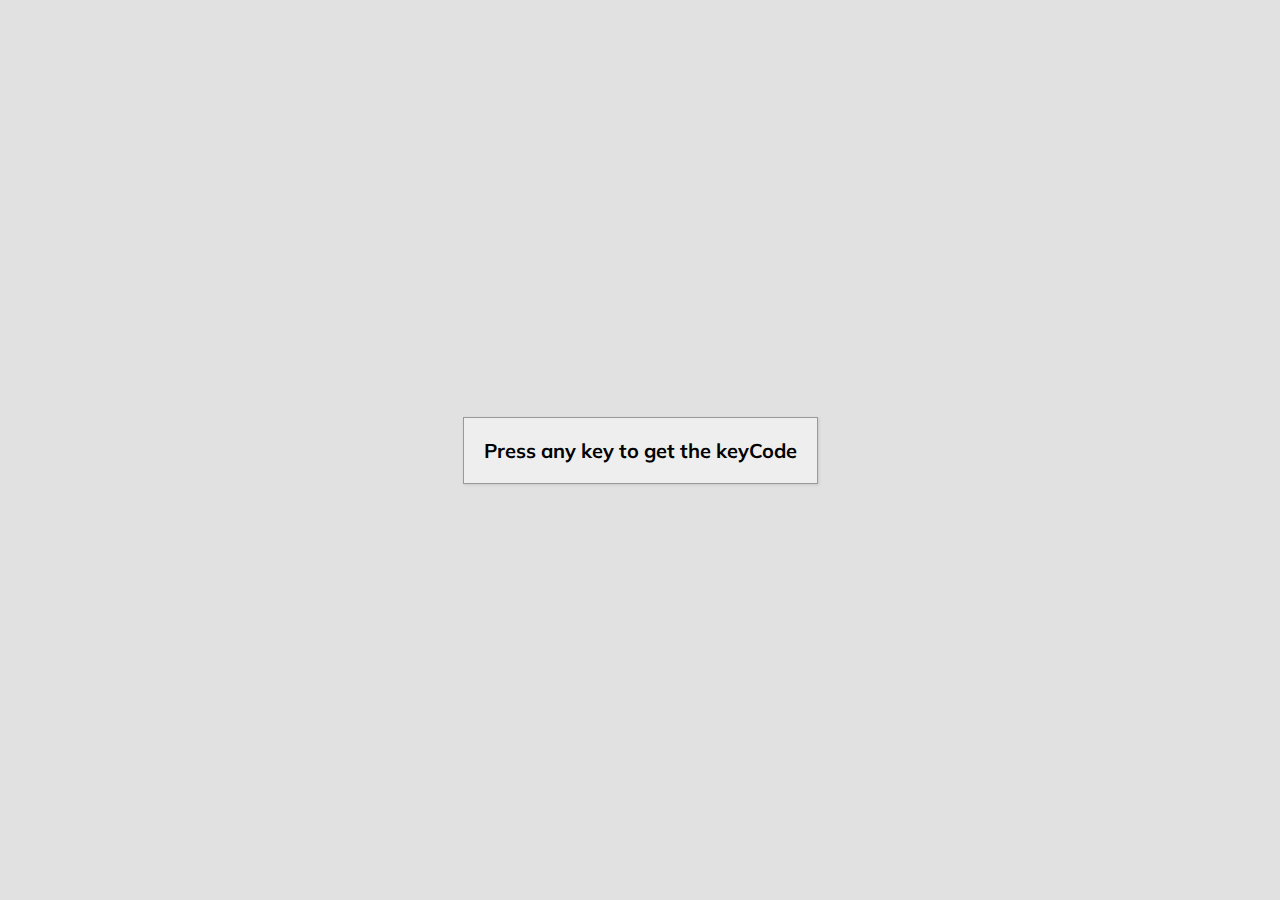
<file: KeyEvents/index.html>
<!DOCTYPE html>
<html lang="en">
<head>
    <meta charset="UTF-8">
    <meta http-equiv="X-UA-Compatible" content="IE=edge">
    <meta name="viewport" content="width=device-width, initial-scale=1.0">
    <link rel="stylesheet" href="style.css">
    <title>Document</title>
</head>
<body>
    <div id="insert">
        <div class="key">
            Press any key to get the keyCode
        </div>
    </div>


    
    <script src = "app.js" ></script>
</body>
</html>
</file>
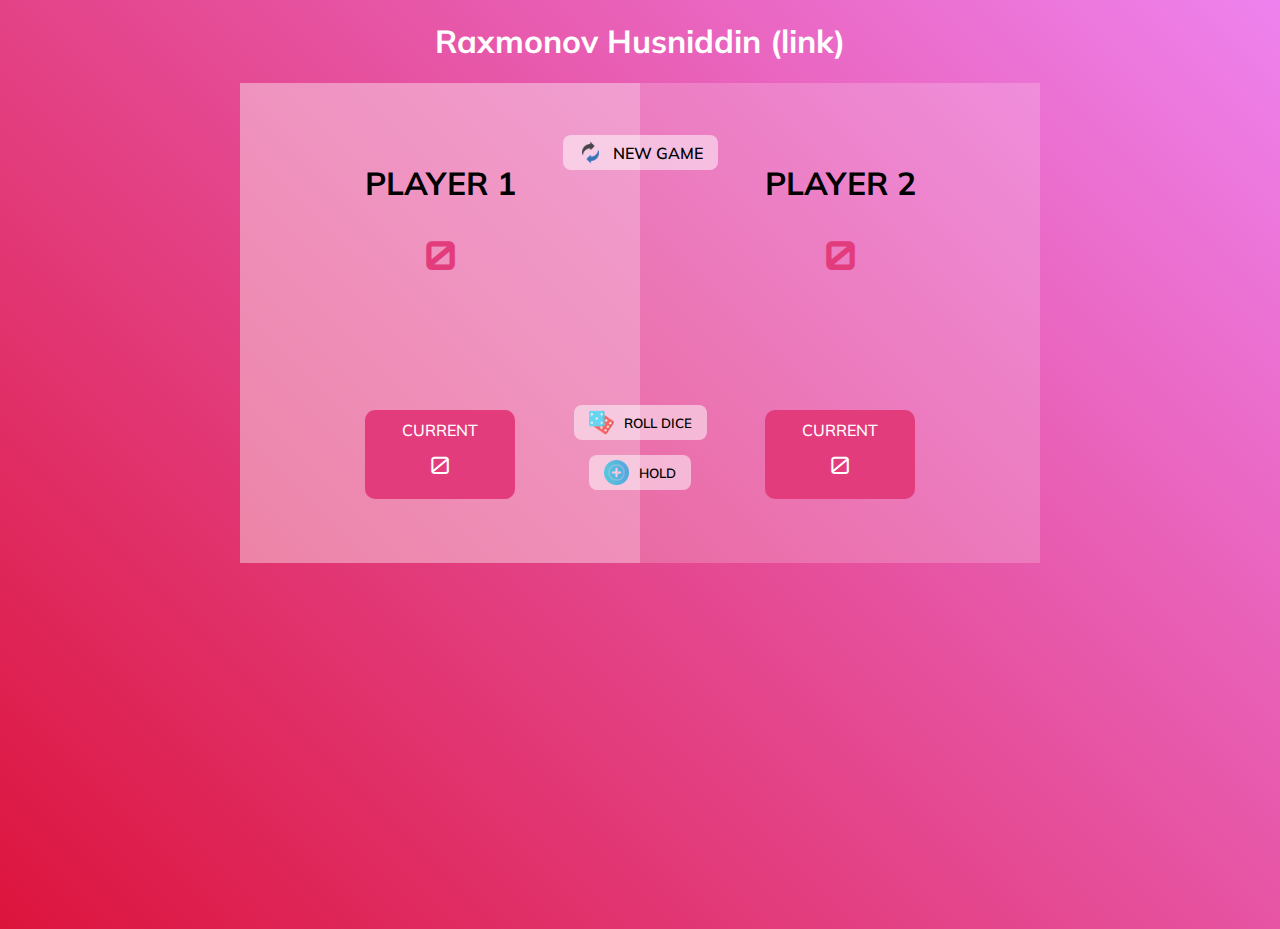
<file: pic-game-Js/index.html>
<!DOCTYPE html>
<html lang="en">
<head>
    <meta charset="UTF-8">
    <meta http-equiv="X-UA-Compatible" content="IE=edge">
    <meta name="viewport" content="width=device-width, initial-scale=1.0">
    <link rel="stylesheet" type="" href="style.css">
    <title>Pic Game</title>
</head>
<body>
    <div class = "title">
        <h1>Raxmonov Husniddin (link) </h1>
    </div>

    <div class="container ">
        <section class = "section player_1 active">
            <h1 class = "section-player">PLAYER 1</h1>
            <h1 class = "section-score score-1">0</h1>
            <div class = "section-current ">
                <p class = "section-current-text">Current</p>
                <h2 class = "section-current-score current-1" >0</h2>
            </div>

        </section>
        <section class = "section player_2">
            <h1 class = "section-player">PLAYER 2</h1>
            <h1 class = "section-score score-2">0</h1>
            <div class = "section-current ">
                <p class = "section-current-text">Current</p>
                <h2 class = "section-current-score current-2" >0</h2>
            </div>

        </section>

        <div class="reset">
            <img src="reset.png" alt="reset" width="25px" height="25px"> <span class = "span">NEW GAME</span>
        </div>
        <button  id = "roll-dice"  class="roll-dice">
            <img  src="dices.png" alt="dices" width="25px" height="25px"> <span class = "span">ROLL DICE</span>
        </button>
        <button class="hold">
            <img src="add.png" alt="dices" width="25px" height="25px"> <span class = "span"> HOLD</span>
        </button>

        <div  class="dice-image hidden ">
            <img  id = "roll-dice-image"  src="1.png" alt="dice" width="70" height="70">
        </div>
    
    </div>

    <script src="app.js" ></script>
</body>
</html>
</file>
<file: KeyEvents/style.css>
@import url(https://fonts.googleapis.com/css2?family=Muli:wght@100;200;300;400;500;600;800;900&display=swap);

body {
    font-family: 'Muli', sans-serif;
    background-color: #e1e1e1;
    display: flex;
    align-items: center;
    justify-content: center;
    text-align: center;
    height: 100vh;
    overflow: hidden;
    margin: 0;
}

* {
    box-sizing: border-box;
}

.key {
    border: 1px solid #999;
    background-color: #eee;
    box-shadow: 1px 1px 3px rgba(0, 0, 0, 0.1);
    display: inline-flex;
    align-items: center;
    font-size: 20px;
    font-weight: bold;
    padding: 20px;
    flex-direction: column;
    margin: 10px;
    min-width: 150px;
    position: relative;
}


.key small {
    position: absolute;
    top: -24px;
    left: 0;
    text-align: center;
    width: 100%;
    color: #555;
    font-size: 14px;
}
</file>
<file: pic-game-Js/style.css>
@import url("https://fonts.googleapis.com/css2?family=Muli:wght@100;200;300;400;500;600;800;900&display=swap");
@import url("https://fonts.googleapis.com/css2?family=Orbitron:wght@100;200;300;400;500;600;800;900&display=swap");

body {
  font-family: 'Orbitron', sans-serif;
}

body {
  font-family: 'Odibee Sans', display;
}
body {
    height: 100vh;
    font-family: 'Muli', sans-serif;
    background-image: linear-gradient(45deg, crimson, violet);
    box-sizing: border-box;
}

.title {
    text-align: center;
    font-family: "Muli", sans-serif;
    color: white;
}

.container {
    display: flex;
    justify-content: center;
    align-items: center;
   
}
.section {
    width: 400px;
    height: 480px;
    text-align: center;
    background-color: rgba(255, 255, 255, 0.2);
    
}

.section-player {
    margin-top: 80px;
    font-family: "Muli", sans-serif;
}

.section-score {
    font-family: "Orbitron", sans-serif;
    color: #E33C7C;
    font-size: 40px;
}

.active {
    background-color: rgba(255, 255, 255, 0.4);
}


.section-current {
    display: flex;
    flex-direction: column;
    align-items: center;
    background-color: #E33C7C;
    width: 150px;
    margin-left: auto;
    margin-right: auto;
    margin-top: 130px;
    border-radius: 10px;
}

.section-current-text {
    
    font-family: "Muli", sans-serif;
    color: white;
    font-weight: 500;
    text-transform: uppercase;
    margin: 0;
    transform: translateY(10px);
}

.section-current-score {
    color: white;
    font-family: "Orbitron", sans-serif;
    font-weight: 400;
}

.reset {
    position: absolute;
    transform: translateY(-170px);
    background-color: rgba(255, 255, 255, 0.5);
    padding: 5px 15px;
    border-radius: 8px;
    font-family: "Muli", sans-serif;
    font-weight: 600;
    display: flex;
    align-items: center;
    cursor: pointer;
    user-select: none;
}

.span {
    margin-left: 10px;
}

.roll-dice {
    position: absolute;
    transform: translateY(100px);
    background-color: rgba(255, 255, 255, 0.5);
    padding: 5px 15px;
    border-radius: 8px;
    font-family: "Muli", sans-serif;
    font-weight: 600;
    display: flex;
    align-items: center;
    cursor: pointer;
    user-select: none;
    border: 0;
}
.hold {
    position: absolute;
    transform: translateY(150px);
    background-color: rgba(255, 255, 255, 0.5);
    padding: 5px 15px;
    border-radius: 8px;
    font-family: "Muli", sans-serif;
    font-weight: 600;
    display: flex;
    align-items: center;
    cursor: pointer;
    user-select: none;
    border: 0;
}

.dice-image {
    position: absolute;
    background-color: rgba(255, 255, 255, 1);
    padding: 5px 15px;
    
    font-family: "Muli", sans-serif;
    font-weight: 600;
    display: flex;
    align-items: center;
}

.hidden {
    display: none;
}

.win {
    background-color: rgba(0, 0, 0, 0.8);
}

.win h1 {
    color: #E33C7C;
}
</file>
